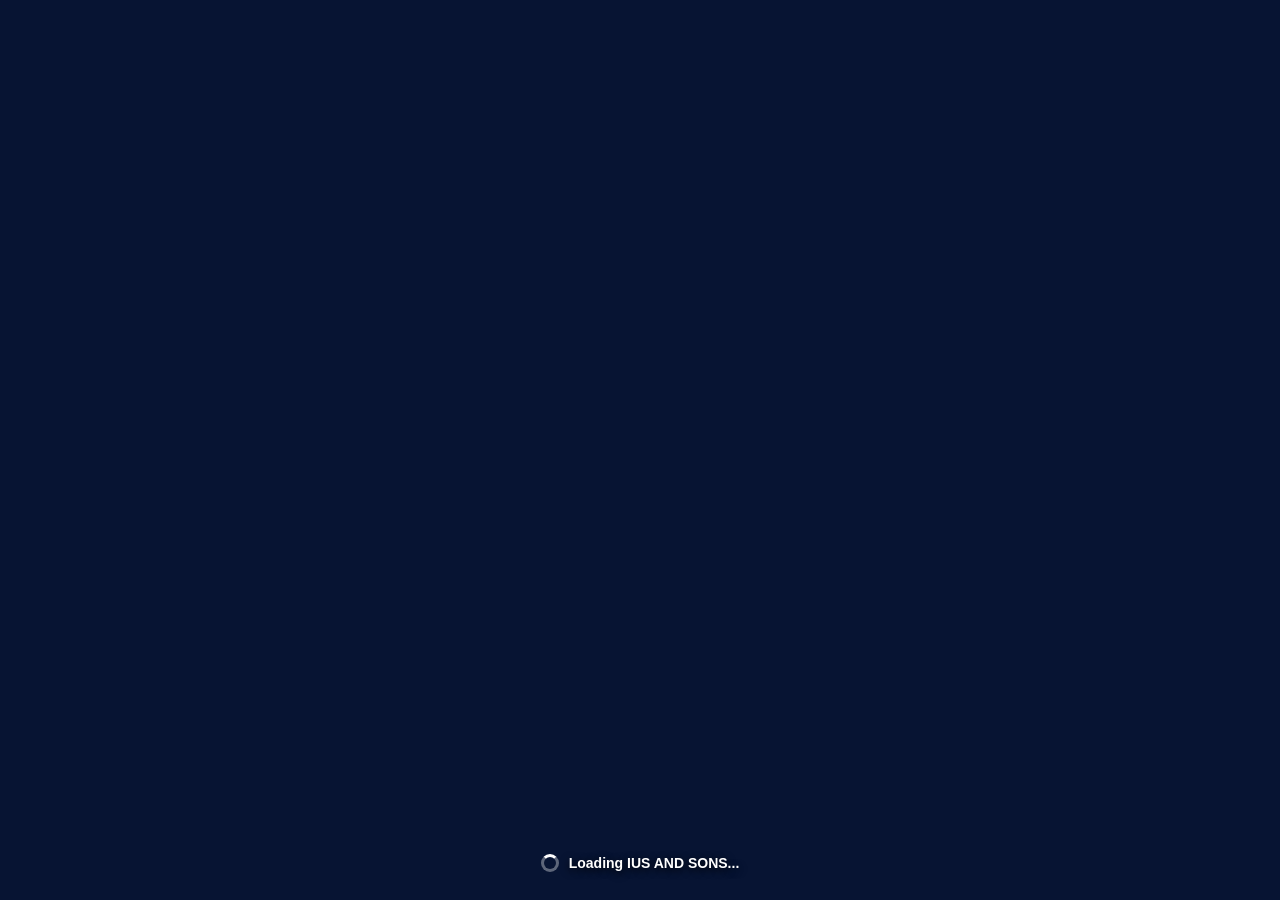
<file: index.html>
<!doctype html><html lang="en"><head>
<meta charset="utf-8"><link rel="manifest" href="manifest.json"><meta name="theme-color" content="#071433"><link rel="icon" href="icon-192.png"><link rel="apple-touch-icon" href="icon-192.png"><meta name="viewport" content="width=device-width,initial-scale=1">
<title>IUS AND SONS — School Results Management System</title><link rel="stylesheet" href="styles.css">
</head>
<body>
<div id="iusSplash" class="ius-splash" aria-label="IUS AND SONS loading">
  <video id="iusIntroVideo" class="ius-intro-video" autoplay muted playsinline preload="none">
  </video>
  <div class="ius-loading"><div class="ius-spinner"></div><span>Loading IUS AND SONS...</span></div>
</div>
<div id="iusPageAfterIntro" class="ius-page-after-intro">
<header><div class="brand"><img src="logo.png" alt="logo"><div><h1>IUS AND SONS</h1><p>School Results Management System</p></div></div></header>
<main style="max-width:460px">
  <h2>Welcome</h2>
  <p class="hint">Choose how you'd like to continue.</p>

  <div class="choiceCard">
    <b>1. Try the Website</b>
    <p>Open the report generator with no account — good for a quick look.</p>
    <a href="report.html" target="_blank"><button class="gray" style="width:100%">Try Website</button></a>
  </div>

  <div class="choiceCard">
    <b>2. Create Your School Account</b>
    <p>Register your school and get a permanent School ID for logging in.</p>
    <a href="auth.html?view=register"><button style="width:100%">Create School Account</button></a>
  </div>

  <div class="choiceCard">
    <b>3. Sign In</b>
    <p>Already registered? Sign in with your School ID.</p>
    <a href="auth.html?view=login"><button class="gray" style="width:100%">Sign In</button></a>
  </div>

  <div class="choiceCard">
    <b>4. Platform Admin</b>
    <p>Manage registered schools and activate or suspend school accounts.</p>
    <a href="admin.html"><button class="gray" style="width:100%">Platform Admin</button></a>
  </div>
</main>
</div><script src="intro.js"></script><script src="pwa.js"></script></body></html>
</file>
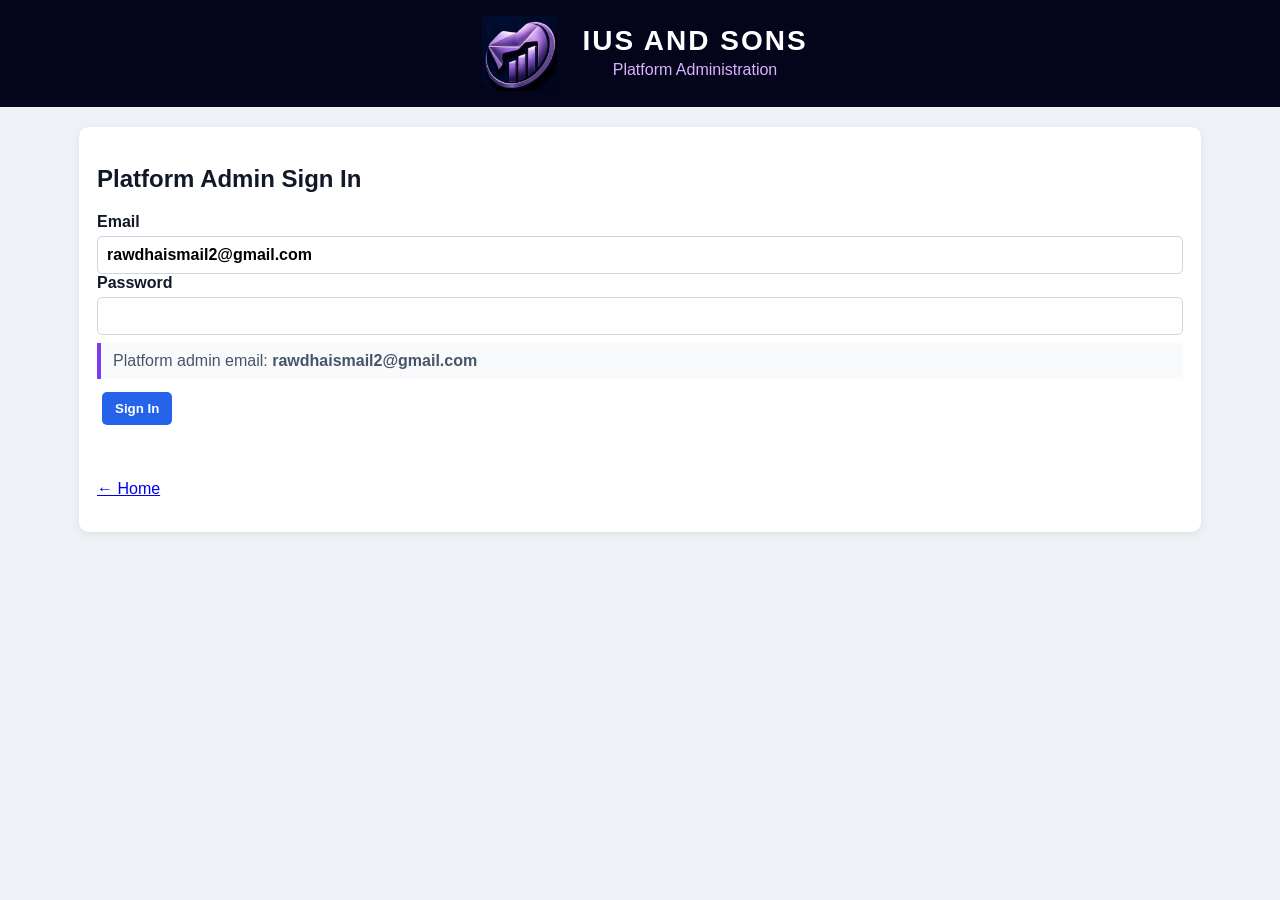
<file: admin.html>
<!doctype html><html lang="en"><head><meta charset="utf-8"><link rel="manifest" href="manifest.json"><meta name="theme-color" content="#071433"><link rel="icon" href="icon-192.png"><link rel="apple-touch-icon" href="icon-192.png"><meta name="viewport" content="width=device-width,initial-scale=1"><title>Platform Admin — IUS AND SONS</title><link rel="stylesheet" href="styles.css"></head><body>
<div id="iusSplash" class="ius-splash" aria-label="IUS AND SONS loading">
  <video id="iusIntroVideo" class="ius-intro-video" autoplay muted playsinline preload="none">
  </video>
  <div class="ius-loading"><div class="ius-spinner"></div><span>Loading IUS AND SONS...</span></div>
</div>
<div id="iusPageAfterIntro" class="ius-page-after-intro"><header><div class="brand"><img src="logo.png"><div><h1>IUS AND SONS</h1><p>Platform Administration</p></div></div></header><main><section id="loginBox"><h2>Platform Admin Sign In</h2><label>Email<input id="email" type="email" autocomplete="username" value="rawdhaismail2@gmail.com"></label><label>Password<input id="password" type="password" autocomplete="current-password"></label><p class="hint">Platform admin email: <b>rawdhaismail2@gmail.com</b></p><button id="login">Sign In</button><p id="loginMsg" class="msg"></p><p><a href="index.html">← Home</a></p></section><section id="panel" style="display:none"><h2>Platform Admin</h2><p class="hint">Manage all schools registered on the platform.</p><div class="cards" id="stats"></div><button id="refresh">Refresh</button><button id="logout" class="gray">Sign Out</button><p id="msg" class="msg"></p><h2>Registered Schools</h2><div id="schools"></div></section></main><script src="config.js"></script></div><script src="admin.js"></script><script src="intro.js"></script><script src="pwa.js"></script></body></html>
</file>
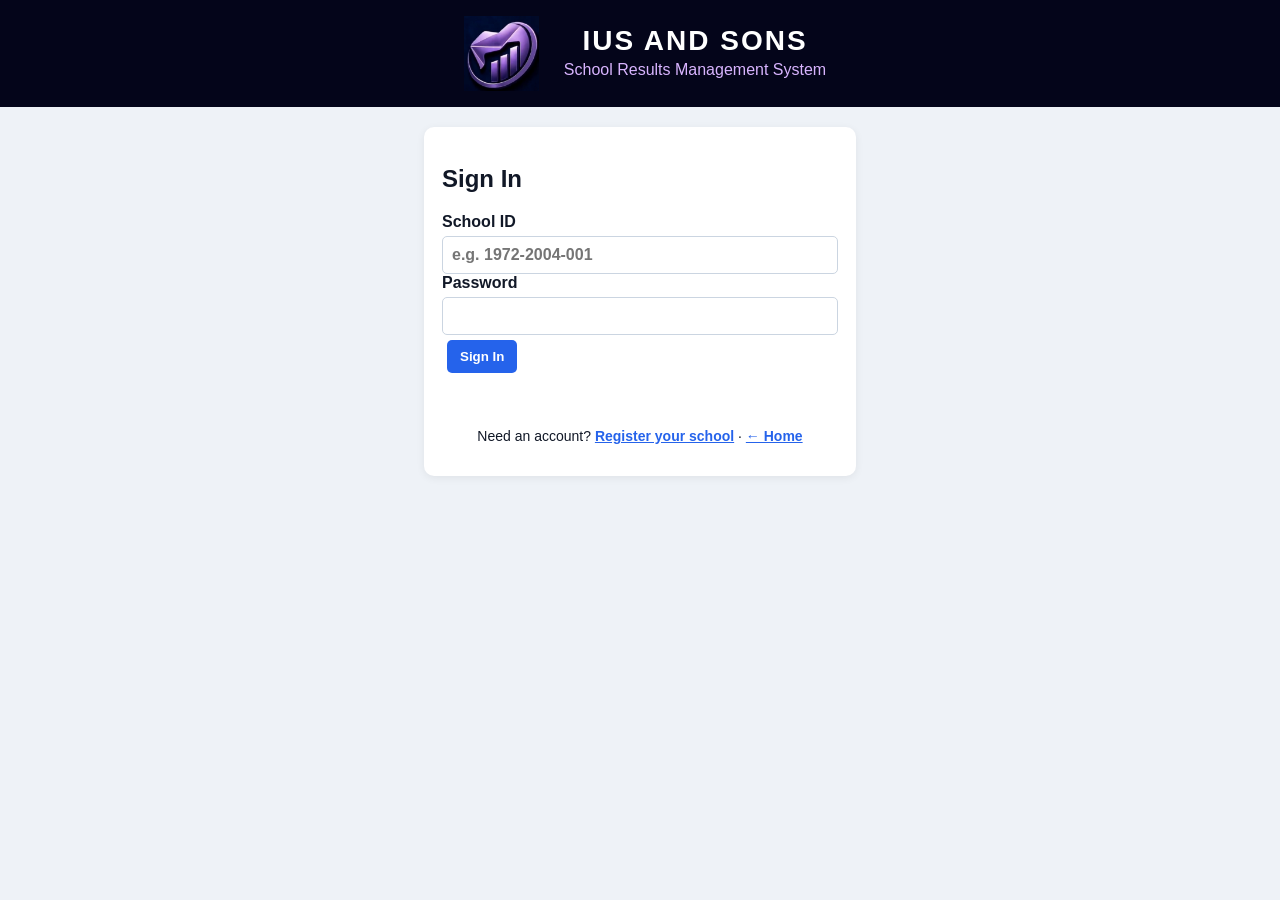
<file: auth.html>
<!doctype html><html lang="en"><head>
<meta charset="utf-8"><link rel="manifest" href="manifest.json"><meta name="theme-color" content="#071433"><link rel="icon" href="icon-192.png"><link rel="apple-touch-icon" href="icon-192.png"><meta name="viewport" content="width=device-width,initial-scale=1">
<title>IUS AND SONS — Sign In / Register</title><link rel="stylesheet" href="styles.css">
</head>
<body>
<div id="iusSplash" class="ius-splash" aria-label="IUS AND SONS loading">
  <video id="iusIntroVideo" class="ius-intro-video" autoplay muted playsinline preload="none">
  </video>
  <div class="ius-loading"><div class="ius-spinner"></div><span>Loading IUS AND SONS...</span></div>
</div>
<div id="iusPageAfterIntro" class="ius-page-after-intro">
<header><div class="brand"><img src="logo.png" alt="logo"><div><h1>IUS AND SONS</h1><p>School Results Management System</p></div></div></header>
<main style="max-width:460px">

<section id="view-register" style="display:none">
  <h2>Create Your School Account</h2>
  <label>Name of School<input id="regSchool"></label>
  <label>Email<input id="regEmail" type="email"></label>
  <label>Phone Number 1<input id="regPhone1" type="tel"></label>
  <label>Phone Number 2 (optional)<input id="regPhone2" type="tel"></label>
  <label>Administrator Name<input id="regName"></label>
  <label>Password<input id="regPassword" type="password"></label>
  <label>Confirm Password<input id="regPassword2" type="password"></label>
  <button id="registerBtn">Create Your Account</button>
  <p id="registerMsg" class="msg"></p>
  <p class="switchLine">Already registered? <a href="#" id="toLogin">Sign in</a> · <a href="index.html">← Home</a></p>
</section>

<section id="view-success" style="display:none">
  <h2>Account Created</h2>
  <p>Your school is registered. Save this School ID — you'll use it to log in from now on:</p>
  <div class="schoolIdBox" id="schoolIdDisplay"></div>
  <button id="continueDashboard" style="width:100%">Continue to Dashboard</button>
</section>

<section id="view-login" style="display:none">
  <h2>Sign In</h2>
  <label>School ID<input id="loginCode" placeholder="e.g. 1972-2004-001"></label>
  <label>Password<input id="loginPassword" type="password"></label>
  <button id="loginBtn">Sign In</button>
  <p id="loginMsg" class="msg"></p>
  <p class="switchLine">Need an account? <a href="#" id="toRegister">Register your school</a> · <a href="index.html">← Home</a></p>
</section>

</main>
<script src="config.js"></script>
</div><script src="auth.js"></script>
<script src="intro.js"></script><script src="pwa.js"></script></body></html>
</file>
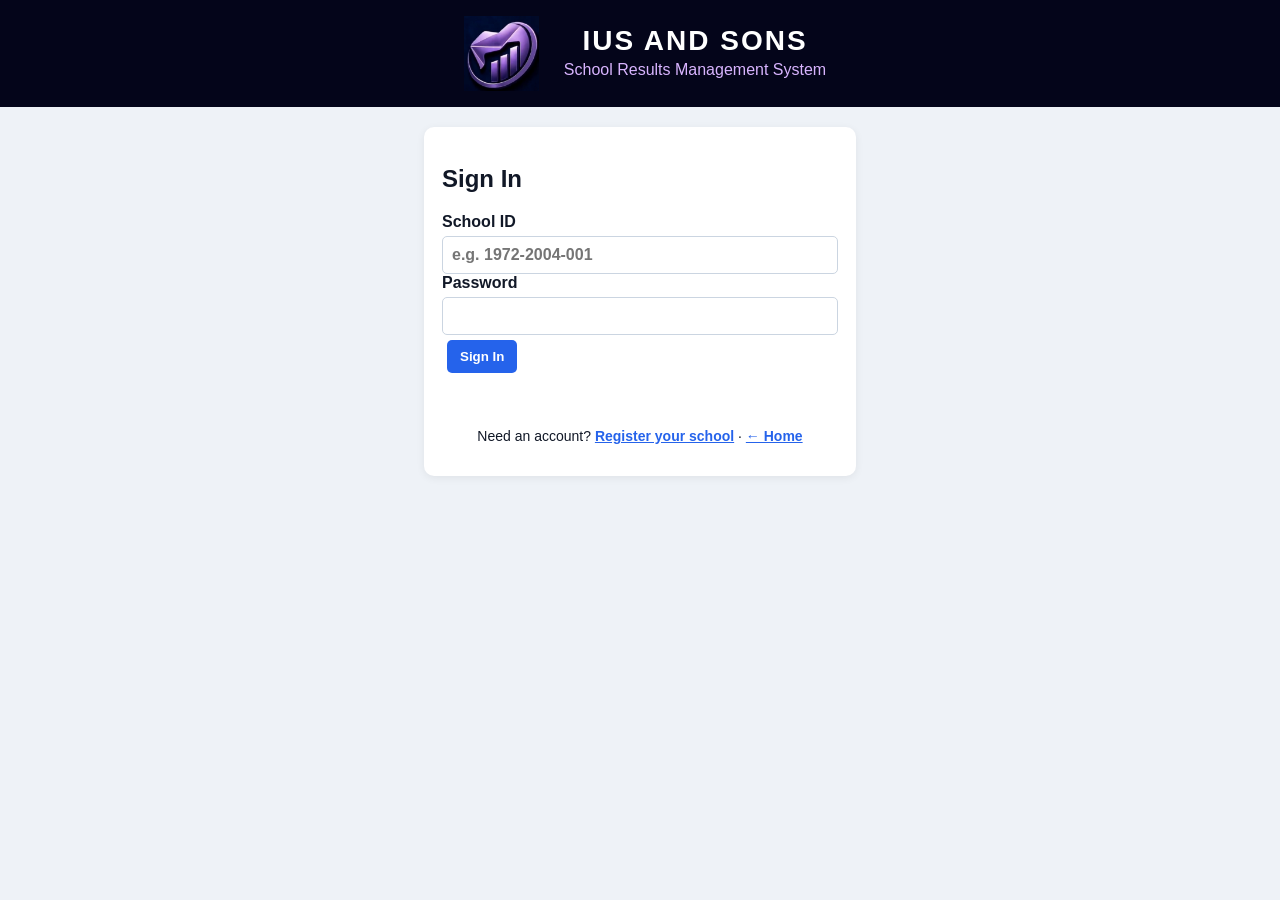
<file: dashboard.html>
<!doctype html><html lang="en"><head>
<meta charset="utf-8"><link rel="manifest" href="manifest.json"><meta name="theme-color" content="#071433"><link rel="icon" href="icon-192.png"><link rel="apple-touch-icon" href="icon-192.png"><meta name="viewport" content="width=device-width,initial-scale=1">
<title>Dashboard — IUS AND SONS</title><link rel="stylesheet" href="styles.css">
</head>
<body>
<div id="iusSplash" class="ius-splash" aria-label="IUS AND SONS loading">
  <video id="iusIntroVideo" class="ius-intro-video" autoplay muted playsinline preload="none">
  </video>
  <div class="ius-loading"><div class="ius-spinner"></div><span>Loading IUS AND SONS...</span></div>
</div>
<div id="iusPageAfterIntro" class="ius-page-after-intro">
<div class="appShell">
  <aside class="sidebar">
    <div class="sideBrand"><img src="logo.png"><span>IUS AND SONS</span></div>
    <div id="schoolBadgeMini" class="schoolMini"></div>
    <nav>
      <button class="navlink active" data-view="overview">📊 Dashboard</button>
      <button class="navlink" data-view="profile">🏫 School Profile</button>
      <button class="navlink" data-view="years">📅 Academic Years</button>
      <button class="navlink" data-view="classes">📚 Classes</button>
      <button class="navlink" data-view="subjects">📖 Subjects</button>
      <button class="navlink" data-view="teachers">👨‍🏫 Teachers</button>
      <button class="navlink" data-view="students">👨‍🎓 Students</button>
      <button class="navlink" data-view="results">📝 Enter Results</button>
      <a class="navlink" href="report.html" target="_blank">🖨️ Report Generator</a>
      <button class="navlink" id="logoutBtn">🚪 Sign Out</button>
    </nav>
  </aside>

  <main class="appMain">
    <section id="view-overview" class="view">
      <h2>Dashboard</h2>
      <div class="cards" id="overviewCards"></div>
    </section>

    <section id="view-profile" class="view" style="display:none">
      <h2>School Profile</h2>
      <label>School Name<input id="pf-name"></label>
      <label>Location<input id="pf-location"></label>
      <label>School Badge<input id="pf-badge" type="file" accept="image/*"></label>
      <img id="pf-badge-preview" style="max-width:90px;display:none;margin-top:8px">
      <button id="pf-save">Save Profile</button>
      <p id="pf-msg" class="msg"></p>
      <hr>
      <h3>Backup &amp; Restore</h3>
      <p class="hint">Your data is stored only on this device. Download a backup regularly and keep a copy on a USB stick or cloud drive. Use Restore to move your school to another computer or phone.</p>
      <button id="bk-export" class="green">⬇ Download Backup</button>
      <button id="bk-import" class="gray">⬆ Restore Backup</button>
      <input type="file" id="bk-file" accept=".json,application/json" style="display:none">
      <p id="bk-msg" class="msg"></p>
    </section>

    <section id="view-years" class="view" style="display:none">
      <h2>Academic Years</h2>
      <div class="row"><input id="yr-input" type="number" placeholder="e.g. 2026" style="width:140px"><button id="yr-add">+ Add Year</button></div>
      <table class="datatable"><thead><tr><th>Year</th><th>Status</th><th></th></tr></thead><tbody id="yr-body"></tbody></table>
    </section>

    <section id="view-classes" class="view" style="display:none">
      <h2>Classes & Streams</h2>
      <div class="row"><input id="cl-input" placeholder="e.g. Senior 2"><select id="cl-category"><option value="primary">Primary School</option><option value="senior12">Senior 1 & 2 (O-Level)</option><option value="senior34">Senior 3 & 4 (O-Level)</option><option value="tp">Theology Primary</option><option value="tj">Theology Junior</option><option value="ts">Theology Secondary</option></select><button id="cl-add">+ Add Class</button></div>
      <div class="classYearRow"><label style="margin:0">Year of study to view students for:</label><select id="cl-year"></select></div>
      <p id="cl-msg" class="msg"></p>
      <div id="cl-list"></div>
    </section>

    <section id="view-subjects" class="view" style="display:none">
      <h2>Subjects</h2>
      <div class="grid">
  <label>Subject name<input id="sub-input" placeholder="e.g. Mathematics"></label>
  <label>Assign to classes
    <select id="sub-classes" multiple size="5"></select>
  </label>
</div>
<p class="hint">Subjects assigned to a class appear automatically in the Report Generator for that class. If no classes are selected, the subject is available to all classes.</p>
<button id="sub-add">+ Add Subject</button>
      <table class="datatable"><thead><tr><th>Subject</th><th>Assigned classes</th><th></th></tr></thead><tbody id="sub-body"></tbody></table>
    </section>

    <section id="view-teachers" class="view" style="display:none">
      <h2>Teachers</h2>
      <div class="grid">
        <label>Full Name<input id="tc-name"></label>
        <label>Email<input id="tc-email" type="email"></label>
        <label>Phone<input id="tc-phone" type="tel"></label>
      </div>
      <button id="tc-add">+ Add Teacher</button>
      <p id="tc-msg" class="msg"></p>
      <div id="tc-list"></div>
    </section>

    <section id="view-students" class="view" style="display:none">
      <h2>Students</h2>
      <div class="grid">
        <label>Full Name<input id="st-name"></label>
        <label>Gender<select id="st-gender"><option>Male</option><option>Female</option></select></label>
        <label>Academic Year<select id="st-year"></select></label>
        <label>Class<select id="st-class"></select></label>
        <label>Stream<select id="st-stream"><option value="">— none —</option></select></label>
        <label>Photo (optional)<input id="st-photo" type="file" accept="image/*"></label>
      </div>
      <button id="st-add">+ Add Student</button>
      <p id="st-msg" class="msg"></p>
      <table class="datatable"><thead><tr><th>Photo</th><th>Code</th><th>Name</th><th>Gender</th><th>Class</th></tr></thead><tbody id="st-body"></tbody></table>
    </section>

    <section id="view-results" class="view" style="display:none">
      <h2>Enter Results</h2>
      <div class="grid">
        <label>Academic Year<select id="rs-year"></select></label>
        <label>Term<select id="rs-term"><option>Term 1</option><option>Term 2</option><option>Term 3</option></select></label>
        <label>Assessment<select id="rs-assessment"><option value="MIDTERM">MIDTERM</option><option value="END_TERM">END TERM</option></select></label>
        <label>Class<select id="rs-class"></select></label>
        <label>Subject<select id="rs-subject"></select></label>
      </div>
      <button id="rs-load">Load Students</button><button id="rs-save" class="green">Save Results</button>
      <p id="rs-msg" class="msg"></p>
      <table class="datatable"><thead><tr><th>Student Code</th><th>Student Name</th><th>Mark /100</th><th>Grade</th></tr></thead><tbody id="rs-body"></tbody></table>
    </section>
  </main>
</div>
<script src="config.js"></script>
</div><div id="stModal" class="st-modal" style="display:none" role="dialog" aria-modal="true">
  <div class="st-modal-box">
    <div id="sp-photo" class="sp-photo"></div>
    <h3 id="sp-name"></h3>
    <p id="sp-info" class="hint"></p>
    <input id="sp-file" type="file" accept="image/*" style="display:none">
    <div class="sp-actions">
      <button id="sp-upload">📷 Upload / Change Photo</button>
      <button id="sp-remove" class="gray">Remove Photo</button>
      <button id="sp-close" class="gray">Close</button>
    </div>
    <p id="sp-msg" class="msg"></p>
  </div>
</div>
<script src="dashboard.js"></script>
<script src="intro.js"></script><script src="pwa.js"></script></body></html>
</file>
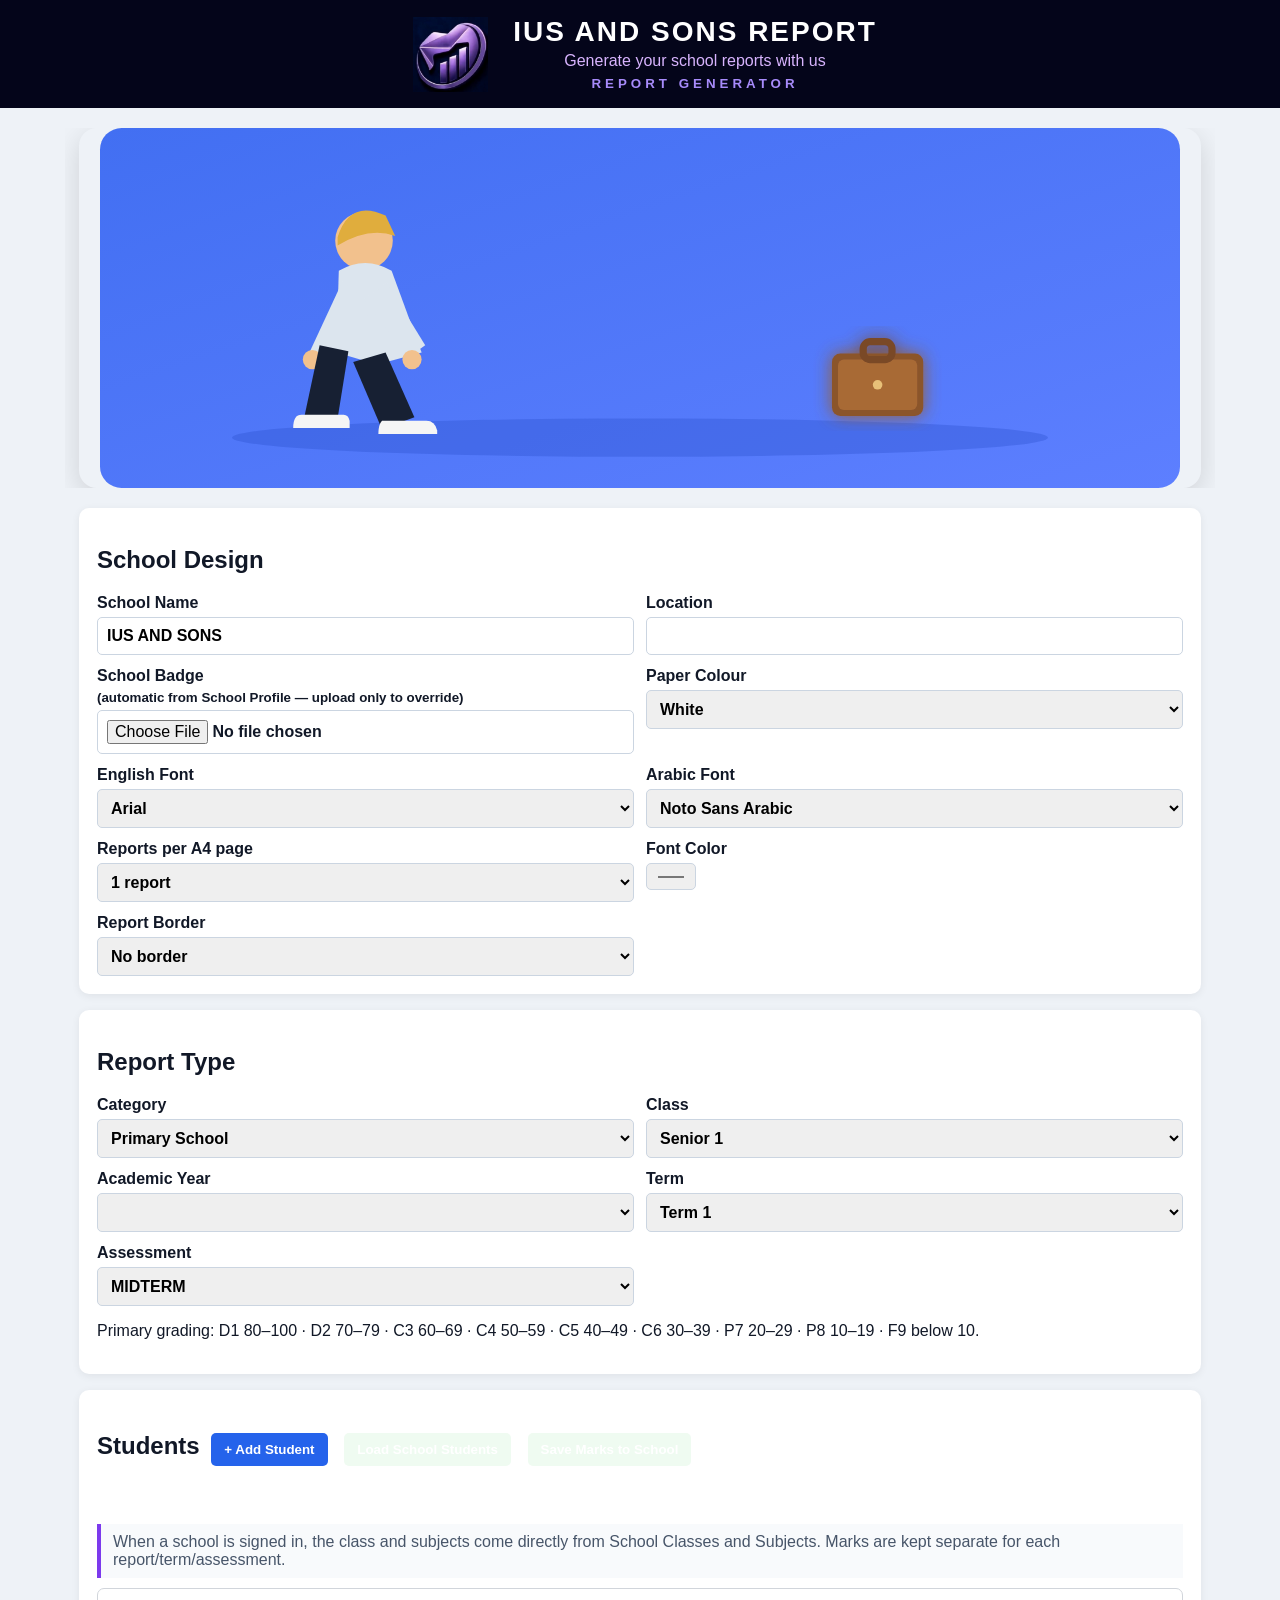
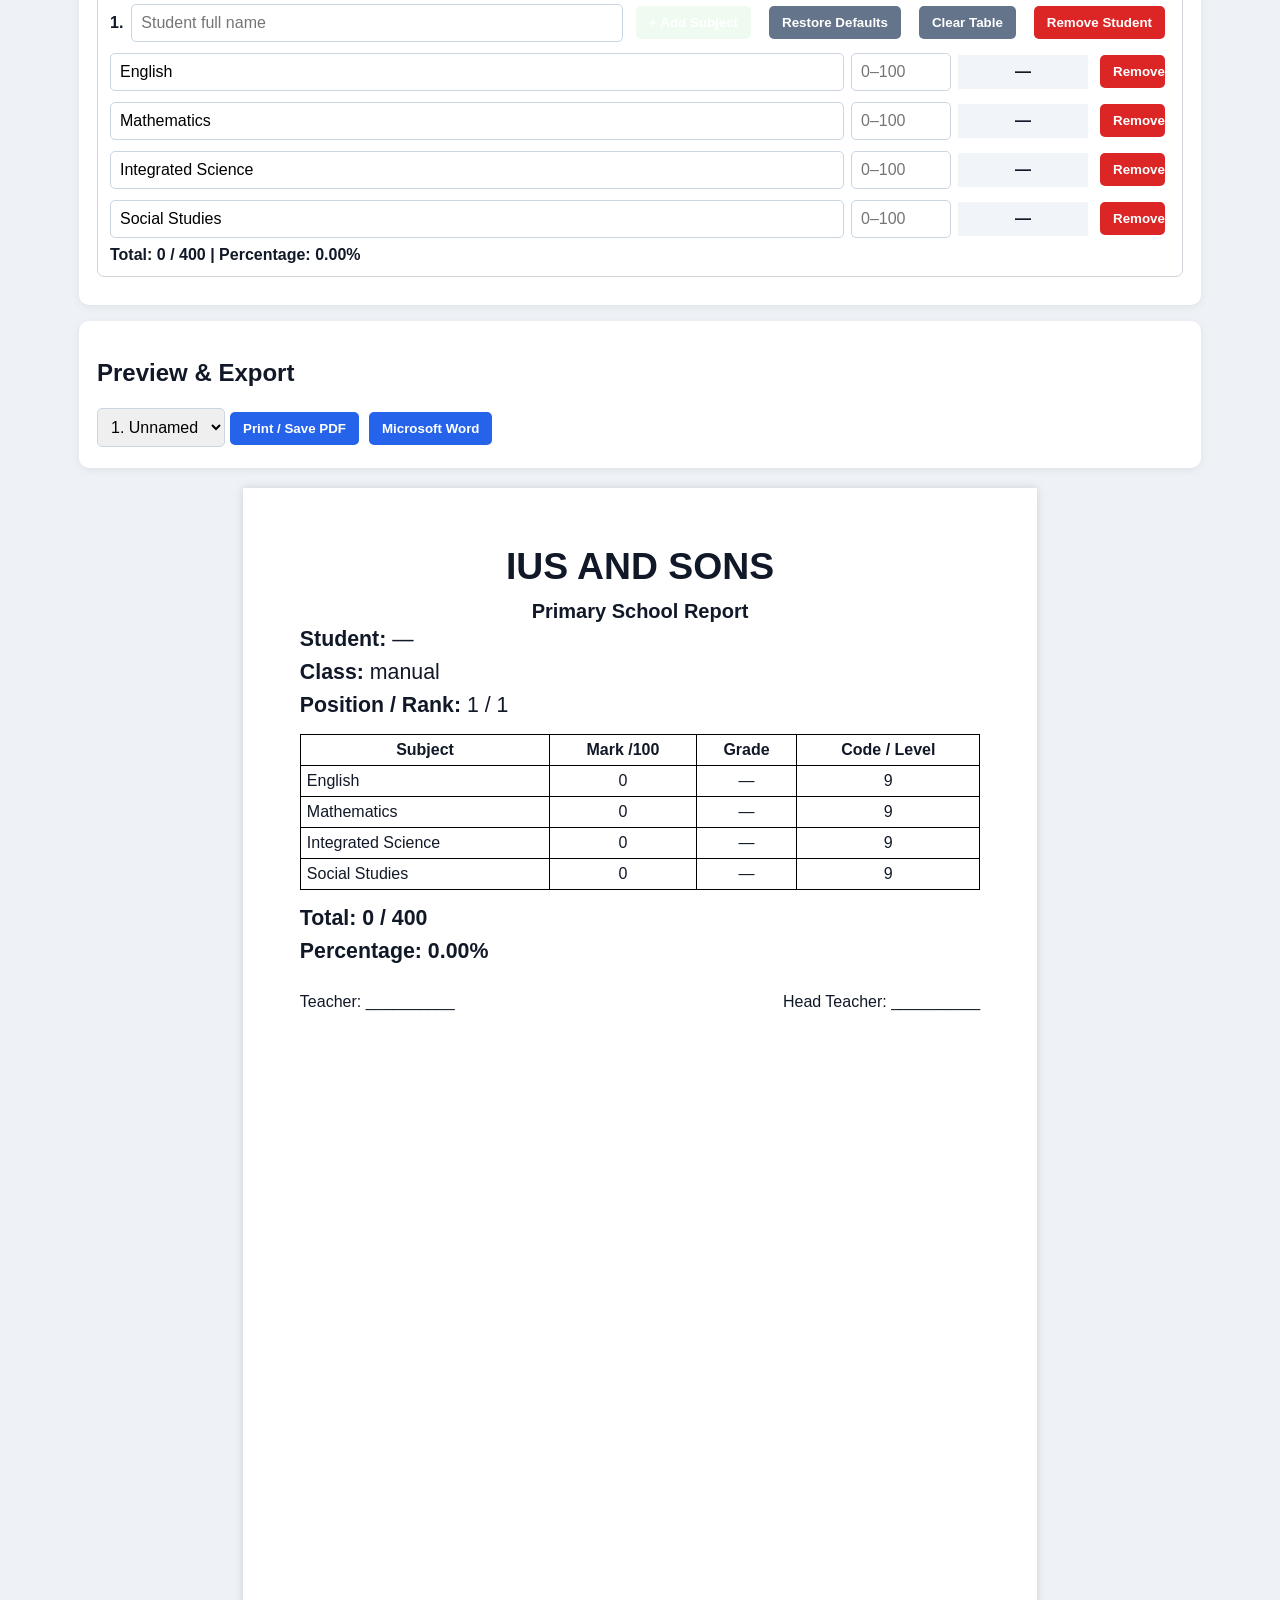
<file: report.html>
<!doctype html><html lang="en"><head>
<meta charset="utf-8"><link rel="manifest" href="manifest.json"><meta name="theme-color" content="#071433"><link rel="icon" href="icon-192.png"><link rel="apple-touch-icon" href="icon-192.png"><meta name="viewport" content="width=device-width,initial-scale=1">
<title>IUS-and-SONS Report</title><link rel="stylesheet" href="styles.css"></head>
<body>
<div id="iusSplash" class="ius-splash" aria-label="IUS AND SONS Report Generator loading">
  <video id="iusIntroVideo" class="ius-intro-video" autoplay muted playsinline preload="none">
  </video>
  <div class="ius-loading">
    <div class="ius-spinner"></div>
    <span>Loading Report Generator...</span>
  </div>
</div>
<div id="iusReportPage" class="ius-report-page ius-page-after-intro"><header><div class="brand"><img src="logo.png" alt="IUS AND SONS logo"><div><h1>IUS AND SONS REPORT</h1><p>Generate your school reports with us</p><small>REPORT GENERATOR</small></div></div></header>
<div class="report-animation" aria-label="Animated school report assistant">
  <svg viewBox="0 0 900 300" role="img" aria-hidden="true">
    <defs>
      <linearGradient id="reportSky" x1="0" y1="0" x2="1" y2="1">
        <stop offset="0" stop-color="#426ff2"/>
        <stop offset="1" stop-color="#5d7fff"/>
      </linearGradient>
      <filter id="reportGlow" x="-20%" y="-20%" width="140%" height="140%">
        <feGaussianBlur stdDeviation="7" result="b"/>
        <feMerge><feMergeNode in="b"/><feMergeNode in="SourceGraphic"/></feMerge>
      </filter>
    </defs>
    <rect width="900" height="300" rx="18" fill="url(#reportSky)"/>
    <ellipse cx="450" cy="258" rx="340" ry="16" fill="#274dc7" opacity=".32"/>
    <g class="report-briefcase" filter="url(#reportGlow)">
      <rect x="610" y="188" width="76" height="52" rx="7" fill="#8b542c"/>
      <rect x="615" y="193" width="66" height="42" rx="5" fill="#a86a36"/>
      <rect x="636" y="178" width="24" height="15" rx="6" fill="none" stroke="#7a4827" stroke-width="6"/>
      <circle cx="648" cy="214" r="4" fill="#e8c078"/>
    </g>
    <g class="report-man">
      <g class="man-bob">
        <circle cx="220" cy="94" r="24" fill="#f2c18d"/>
        <path d="M198 91q10-32 40-18l8 17q-22-8-48 8z" fill="#e0ad3d"/>
        <path d="M199 119q22-13 44 0l25 68-37 10-34-10z" fill="#dce5ee"/>
        <path d="M202 128l-27 58 16 8 38-45z" fill="#dce5ee"/>
        <path d="M239 129l32 52-14 10-37-48z" fill="#dce5ee"/>
        <circle cx="177" cy="193" r="8" fill="#f2c18d"/>
        <circle cx="260" cy="193" r="8" fill="#f2c18d"/>
        <path class="leg-left" d="M207 186l-9 56-28 0 13-61z" fill="#172033"/>
        <path class="leg-right" d="M238 187l24 54-27 10-24-56z" fill="#172033"/>
        <path d="M168 239h35q4 0 5 5v6h-47q0-11 7-11z" fill="#f5f5f5"/>
        <path d="M235 244h37q7 0 9 8v3h-49q0-8 3-11z" fill="#f5f5f5"/>
      </g>
    </g>
  </svg>
</div>
<main>
<section><h2>School Design</h2><div class="grid">
<label>School Name<input id="school" value="IUS AND SONS"></label>
<label>Location<input id="location"></label>
<label>School Badge <small>(automatic from School Profile — upload only to override)</small><input id="badge" type="file" accept="image/*"></label>
<label>Paper Colour<select id="color"><option value="white">White</option><option value="red">Red</option><option value="reddark">Red Dark</option><option value="orange">Orange</option><option value="yellowlight">Yellow Light</option><option value="green">Green</option><option value="greenlight">Green Light</option><option value="blue">Blue</option><option value="bluedark">Blue Dark</option><option value="bluepurple">Blue Purple</option></select></label>
<label>English Font<select id="fontEn"></select></label><label>Arabic Font<select id="fontAr"></select></label>
<label>Reports per A4 page<select id="perPage"><option value="1">1 report</option><option value="combined">Primary + Theology Primary (same student, separate marks)</option></select></label><label>Font Color<input id="fontColor" type="color" value="#111827"></label><label>Report Border<select id="border"><option value="none">No border</option><option value="classic">Classic border</option><option value="double">Double border</option><option value="rounded">Rounded border</option></select></label>
</div><img id="badgePreview"></section>
<section><h2>Report Type</h2><div class="grid">
<label>Category<select id="category"><option value="primary">Primary School</option><option value="senior12">Senior 1 & 2 (O-Level)</option><option value="senior34">Senior 3 & 4 (O-Level)</option><option value="tp">التعليم الديني الابتدائي</option><option value="tj">أول إعدادي - ثالث إعدادي</option><option value="ts">أول ثانوي - ثالث ثانوي</option></select></label>
<label>Class<select id="className"></select></label>
<label>Academic Year<select id="reportYear"></select></label>
<label>Term<select id="reportTerm"><option>Term 1</option><option>Term 2</option><option>Term 3</option></select></label>
<label>Assessment<select id="reportAssessment"><option value="MIDTERM">MIDTERM</option><option value="END_TERM">END TERM</option></select></label></div><p id="gradingHelp"></p></section>
<section><h2>Students <button id="add">+ Add Student</button> <button id="loadStudents" class="green">Load School Students</button> <button id="saveResults" class="green">Save Marks to School</button></h2><p id="studentsMsg" class="msg"></p><p class="hint">When a school is signed in, the class and subjects come directly from School Classes and Subjects. Marks are kept separate for each report/term/assessment.</p><div id="students"></div></section>
<section><h2>Preview & Export</h2><select id="preview"></select><button id="print">Print / Save PDF</button><button id="word">Microsoft Word</button></section>
<div id="report"></div></main></div><script src="report.js"></script><script src="intro.js"></script><script src="pwa.js"></script></body></html>
</file>
<file: styles.css>
*{box-sizing:border-box}body{margin:0;background:#eef2f7;color:#111827;font-family:Arial,sans-serif}header{background:#04051a;color:white;text-align:center;padding:16px}.brand{display:flex;align-items:center;justify-content:center;gap:15px}.brand img{width:95px;height:75px;object-fit:contain}.brand h1{margin:0;font-size:28px;letter-spacing:2px}.brand p{margin:4px 0;color:#d8b4fe}.brand small{color:#a78bfa;letter-spacing:4px;font-weight:bold}main{max-width:1150px;margin:20px auto;padding:0 14px}section{background:white;padding:18px;margin-bottom:16px;border-radius:10px;box-shadow:0 2px 8px #0001}.grid{display:grid;grid-template-columns:1fr 1fr;gap:12px}label{display:flex;flex-direction:column;gap:5px;font-weight:bold}input,select{padding:9px;font:inherit;border:1px solid #cbd5e1;border-radius:5px}button{padding:9px 13px;border:0;border-radius:5px;background:#2563eb;color:#fff;font-weight:bold;margin:5px;cursor:pointer}.danger{background:#dc2626}.green{background:#059669}.gray{background:#64748b}#badgePreview{max-width:80px;max-height:80px;margin-top:10px;display:none}.student{border:1px solid #d1d5db;padding:12px;margin:10px 0;border-radius:7px}.student-head{display:flex;gap:8px;align-items:center;flex-wrap:wrap}.student-head input{flex:1;min-width:220px}.subject{display:grid;grid-template-columns:2fr 100px 130px 75px;gap:7px;margin:6px 0;align-items:center}.grade{text-align:center;font-weight:bold;background:#f1f5f9;padding:8px}.report-sheet{width:210mm;min-height:297mm;margin:20px auto;padding:15mm;background:#fff;box-shadow:0 0 9px #0002}.report-sheet.two{height:138.5mm;min-height:138.5mm;padding:8mm;margin:0 auto 4mm}.white{background:#fff}.red{background:#fff1f1}.reddark{background:#f7dede}.orange{background:#fff4e8}.yellowlight{background:#fffceb}.green{background:#effbf1}.greenlight{background:#f3fff5}.blue{background:#eef7ff}.bluedark{background:#e7f0ff}.bluepurple{background:#f3efff}.pink{background:#fff1f7}.yellow{background:#fffceb}.report-head{display:flex;align-items:center;justify-content:center;gap:15px}.report-badge{width:65px;height:65px;object-fit:contain}.school-title{text-align:center;font-size:28pt;font-weight:bold;text-transform:uppercase}.location{text-align:center;margin:4px 0 12px}.meta{font-size:16pt;line-height:1.55}.table{width:100%;border-collapse:collapse;margin-top:12px}.table th,.table td{border:1.5px solid #000;padding:6px;text-align:center}.table td:first-child{text-align:left}.summary{font-size:16pt;font-weight:bold;margin-top:12px;line-height:1.55}.footer{margin-top:25px;display:flex;justify-content:space-between}.two .school-title{font-size:20pt}.two .report-badge{width:45px;height:45px}.two .meta{font-size:11pt}.two .table{font-size:10pt}.two .table th,.two .table td{padding:3px}.two .summary{font-size:11pt}.two .footer{margin-top:10px;font-size:9pt}@media(max-width:700px){.grid{grid-template-columns:1fr}.subject{grid-template-columns:1fr 80px 100px 60px}.report-sheet{width:100%;min-height:0}}@media print{@page{size:A4 portrait;margin:0}header,section{display:none!important}main{margin:0;padding:0;max-width:none}.report-sheet{margin:0;width:210mm;box-shadow:none;break-after:page}.report-sheet.two{height:138.5mm;break-after:auto}.report-sheet.two:nth-child(2n){break-after:page}}.hint{background:#f8fafc;border-left:4px solid #7c3aed;padding:9px 12px;margin:8px 0;color:#475569}.report-sheet{position:relative;overflow:hidden}.report-sheet.border-classic{border:3px solid #111827}.report-sheet.border-double{border:6px double #111827}.report-sheet.border-rounded{border:3px solid #111827;border-radius:12px}.report-sheet.rtl{direction:rtl;text-align:right}.report-sheet.rtl .report-head{flex-direction:row-reverse}.report-sheet.rtl .table td:first-child{text-align:right}.mark-input{direction:ltr;text-align:center;font-weight:700}@media print{.report-sheet.border-rounded{border-radius:0}}/* IUS AND SONS Update 2 — selectable report font colour */
.report-sheet { color: var(--report-font-color, #111827); }
.report-sheet .school-title,.report-sheet .location,.report-sheet .meta,.report-sheet .summary,.report-sheet .footer,
.report-sheet .table,.report-sheet .table th,.report-sheet .table td { color: inherit; }

/* ===== IUS AND SONS — Dashboard & Auth additions ===== */
.tabs{display:flex;gap:8px;margin-bottom:14px}.tab{background:#e2e8f0;color:#111827;flex:1}.tab.active{background:#2563eb;color:#fff}
.msg{color:#dc2626;font-weight:bold;min-height:18px}
.appShell{display:flex;min-height:100vh}
.sidebar{width:230px;background:#04051a;color:#fff;display:flex;flex-direction:column;padding:16px 0;flex-shrink:0}
.sideBrand{display:flex;align-items:center;gap:8px;padding:0 16px 14px;border-bottom:1px solid #ffffff22}
.sideBrand img{width:32px;height:32px}.sideBrand span{font-weight:bold;letter-spacing:1px;font-size:13px}
.schoolMini{display:flex;align-items:center;gap:8px;padding:12px 16px;color:#d8b4fe;font-size:13px;border-bottom:1px solid #ffffff22}
.schoolMini img{width:24px;height:24px;object-fit:contain}
.sidebar nav{display:flex;flex-direction:column;padding-top:6px}
.navlink{background:none;border:0;color:#cbd5e1;text-align:left;padding:11px 16px;font-weight:600;cursor:pointer;text-decoration:none;display:block;font-size:14px}
.navlink:hover{background:#ffffff10}.navlink.active{background:#2563eb;color:#fff}
.appMain{flex:1;padding:24px;max-width:980px}
.view h2{margin-top:0}
.cards{display:flex;gap:14px;flex-wrap:wrap}
.card{background:#fff;border-radius:10px;box-shadow:0 2px 8px #0001;padding:18px 22px;min-width:130px}
.card b{display:block;font-size:26px}.card span{color:#64748b;font-size:13px}
.row{display:flex;gap:8px;align-items:center;margin-bottom:12px}
.datatable{width:100%;border-collapse:collapse}.datatable th,.datatable td{border-bottom:1px solid #e2e8f0;padding:8px;text-align:left}
.tag{display:inline-block;background:#eef2ff;color:#3730a3;padding:3px 9px;border-radius:20px;font-size:12px;margin:2px}
.streamTags{margin-top:6px}

/* Update 3 — elective picker row */
.electiveRow{display:flex;gap:8px;align-items:center;margin:8px 0}
.electiveRow select{padding:8px;border:1px solid #cbd5e1;border-radius:5px;flex:1;max-width:260px}
.subject input.subname[readonly]{background:#f8fafc;color:#334155}

/* Update 3 — landing page choice cards + School ID display */
.choiceCard{background:#f8fafc;border:1px solid #e2e8f0;border-radius:10px;padding:16px;margin-bottom:14px}
.choiceCard b{display:block;margin-bottom:4px;font-size:15px}
.choiceCard p{margin:0 0 10px;color:#64748b;font-size:13px}
.switchLine{text-align:center;font-size:14px}
.switchLine a{color:#2563eb;font-weight:bold}
.schoolIdBox{background:#04051a;color:#fff;font-size:22px;font-weight:bold;letter-spacing:2px;text-align:center;padding:16px;border-radius:8px;margin:14px 0}
.classYearRow{display:flex;gap:8px;align-items:center;margin:8px 0}
.classYearRow select{padding:6px;border:1px solid #cbd5e1;border-radius:5px}
.classStudentList{margin-top:8px;font-size:13px;color:#334155}

/* IUS AND SONS — Report page animated assistant */
.report-animation{max-width:1150px;margin:20px auto 16px;padding:0 14px;overflow:hidden}
.report-animation svg{display:block;width:100%;height:auto;max-height:360px;border-radius:18px;box-shadow:0 8px 28px #0002}
.report-man{animation:reportWalk 7s ease-in-out infinite}
.report-man .man-bob{transform-origin:220px 170px;animation:reportBob .55s ease-in-out infinite alternate}
.report-man .leg-left{transform-box:fill-box;transform-origin:80% 0%;animation:reportLegA .55s ease-in-out infinite alternate}
.report-man .leg-right{transform-box:fill-box;transform-origin:20% 0%;animation:reportLegB .55s ease-in-out infinite alternate}
.report-briefcase{animation:reportCase 7s ease-in-out infinite}
@keyframes reportWalk{0%{transform:translateX(-40px)}45%{transform:translateX(285px)}65%{transform:translateX(320px)}100%{transform:translateX(-40px)}}
@keyframes reportCase{0%,35%{transform:translateX(0)}55%,100%{transform:translateX(0)}}
@keyframes reportBob{from{transform:translateY(0) rotate(-1deg)}to{transform:translateY(-4px) rotate(1deg)}}
@keyframes reportLegA{from{transform:rotate(12deg)}to{transform:rotate(-12deg)}}
@keyframes reportLegB{from{transform:rotate(-12deg)}to{transform:rotate(12deg)}}
@media(max-width:700px){.report-animation{padding:0 8px}.report-animation svg{min-height:190px}}
@media(prefers-reduced-motion:reduce){.report-man,.report-man .man-bob,.report-man .leg-left,.report-man .leg-right,.report-briefcase{animation:none}}
@media print{.report-animation{display:none!important}}

.combined-student{background:#f8fafc}.combined-hint{margin:8px 0 14px;padding:10px 12px;background:#eef2ff;border-left:4px solid #4f46e5;color:#334155}.combined-report-editor{background:#fff;border:1px solid #cbd5e1;border-radius:8px;padding:10px;margin:12px 0}.combined-title{display:flex;align-items:center;gap:10px;flex-wrap:wrap;margin-bottom:8px}.combined-title b{font-size:18px;color:#312e81}.combined-total{margin-left:auto;font-weight:bold}.combined-report-editor .subject{grid-template-columns:2fr 100px 130px}.combined-report-editor .subname{background:#f8fafc}.report-type{text-align:center;font-size:15pt;font-weight:bold;margin-top:4px}.two .report-type{font-size:12pt}.two .meta:empty{display:none}@media(max-width:700px){.combined-report-editor .subject{grid-template-columns:1fr 80px 100px}}

/* IUS & SONS intro loading screen */
.ius-splash{
  position:fixed; inset:0; z-index:99999; background:#071433;
  display:flex; align-items:center; justify-content:center;
  overflow:hidden; opacity:1; visibility:visible;
  transition:opacity .65s ease, visibility .65s ease;
}
.ius-splash.hide{opacity:0; visibility:hidden; pointer-events:none;}
.ius-intro-video{width:100%; height:100%; object-fit:cover; display:block; background:#071433;}
.ius-loading{position:absolute; left:0; right:0; bottom:28px; display:flex; align-items:center; justify-content:center; gap:10px; color:#fff; font-weight:600; font-size:14px; text-shadow:0 2px 8px #000;}
.ius-spinner{width:18px;height:18px;border:3px solid rgba(255,255,255,.35);border-top-color:#fff;border-radius:50%;animation:iusSpin .8s linear infinite;}
@keyframes iusSpin{to{transform:rotate(360deg)}}
.ius-report-page{visibility:hidden; opacity:0; transition:opacity .5s ease;}
.ius-report-page.show{visibility:visible; opacity:1;}
@media (prefers-reduced-motion: reduce){.ius-splash{transition:none}.ius-report-page{transition:none}.ius-spinner{animation:none}}
@media print{.ius-splash{display:none!important}.ius-report-page{visibility:visible!important;opacity:1!important}}
/* IUS AND SONS — video intro used before every main section */
.ius-page-after-intro{visibility:hidden;opacity:0;transition:opacity .5s ease;}
.ius-page-after-intro.show{visibility:visible;opacity:1;}
.ius-splash{position:fixed;inset:0;z-index:99999;background:#071433;display:flex;align-items:center;justify-content:center;overflow:hidden;opacity:1;visibility:visible;transition:opacity .65s ease,visibility .65s ease}
.ius-splash.hide{opacity:0;visibility:hidden;pointer-events:none}
.ius-intro-video{width:100%;height:100%;object-fit:cover;display:block;background:#071433}
.ius-loading{position:absolute;left:0;right:0;bottom:28px;display:flex;align-items:center;justify-content:center;gap:10px;color:#fff;font-weight:600;font-size:14px;text-shadow:0 2px 8px #000}
.ius-spinner{width:18px;height:18px;border:3px solid rgba(255,255,255,.35);border-top-color:#fff;border-radius:50%;animation:iusSpin .8s linear infinite}
@keyframes iusSpin{to{transform:rotate(360deg)}}
@media(prefers-reduced-motion:reduce){.ius-page-after-intro{transition:none}.ius-splash{transition:none}.ius-spinner{animation:none}}
@media print{.ius-splash{display:none!important}.ius-page-after-intro{visibility:visible!important;opacity:1!important}}

/* ===== Student photos ===== */
.avatar{width:38px;height:46px;border-radius:6px;object-fit:cover;vertical-align:middle;border:1px solid #cbd5e1;background:#fff}
.avatar.ph{display:inline-flex;align-items:center;justify-content:center;background:#e2e8f0;color:#334155;font-weight:bold}
.avatar.big{width:132px;height:158px;border-radius:10px;font-size:48px;border:2px solid #cbd5e1}
.st-row{cursor:pointer}.st-row:hover{background:#f1f5f9}.st-link{font-weight:bold;text-decoration:none}
.st-modal{position:fixed;inset:0;z-index:9500;background:#0009;align-items:center;justify-content:center;padding:16px}
.st-modal-box{background:#fff;color:#0f172a;border-radius:14px;padding:22px;max-width:380px;width:100%;text-align:center;box-shadow:0 10px 40px #0006}
.sp-photo{margin-bottom:10px}.sp-actions{display:flex;flex-direction:column;gap:8px;margin-top:12px}
.student-photo{float:right;width:78px;height:94px;object-fit:cover;border:1px solid #333;border-radius:4px;margin:0 0 6px 10px}
.rtl .student-photo{float:left;margin:0 10px 6px 0}
@media print{.st-modal{display:none!important}}

/* ===== Primary & Theology-Primary report header: big centred badge above the school name ===== */
.report-head.badge-top{flex-direction:column!important;align-items:center;justify-content:center;gap:6px;text-align:center}
.report-head.badge-top>div{text-align:center;width:100%}
.report-head.badge-top .report-badge{width:5cm;height:5cm;object-fit:contain;display:block;margin:0 auto}
.two .report-head.badge-top{gap:2px}
.two .report-head.badge-top .report-badge{width:2cm;height:2cm}

/* ===== Class teacher comment ===== */
.report-sheet .comment{margin-top:14px;padding:8px 10px;border:1px solid currentColor;border-radius:4px;color:inherit;line-height:1.5}
.two .comment{margin-top:5px;padding:3px 7px;font-size:10pt;line-height:1.35}
.two .footer{margin-top:4px!important}
.two .comment{margin-top:3px}
</file>
